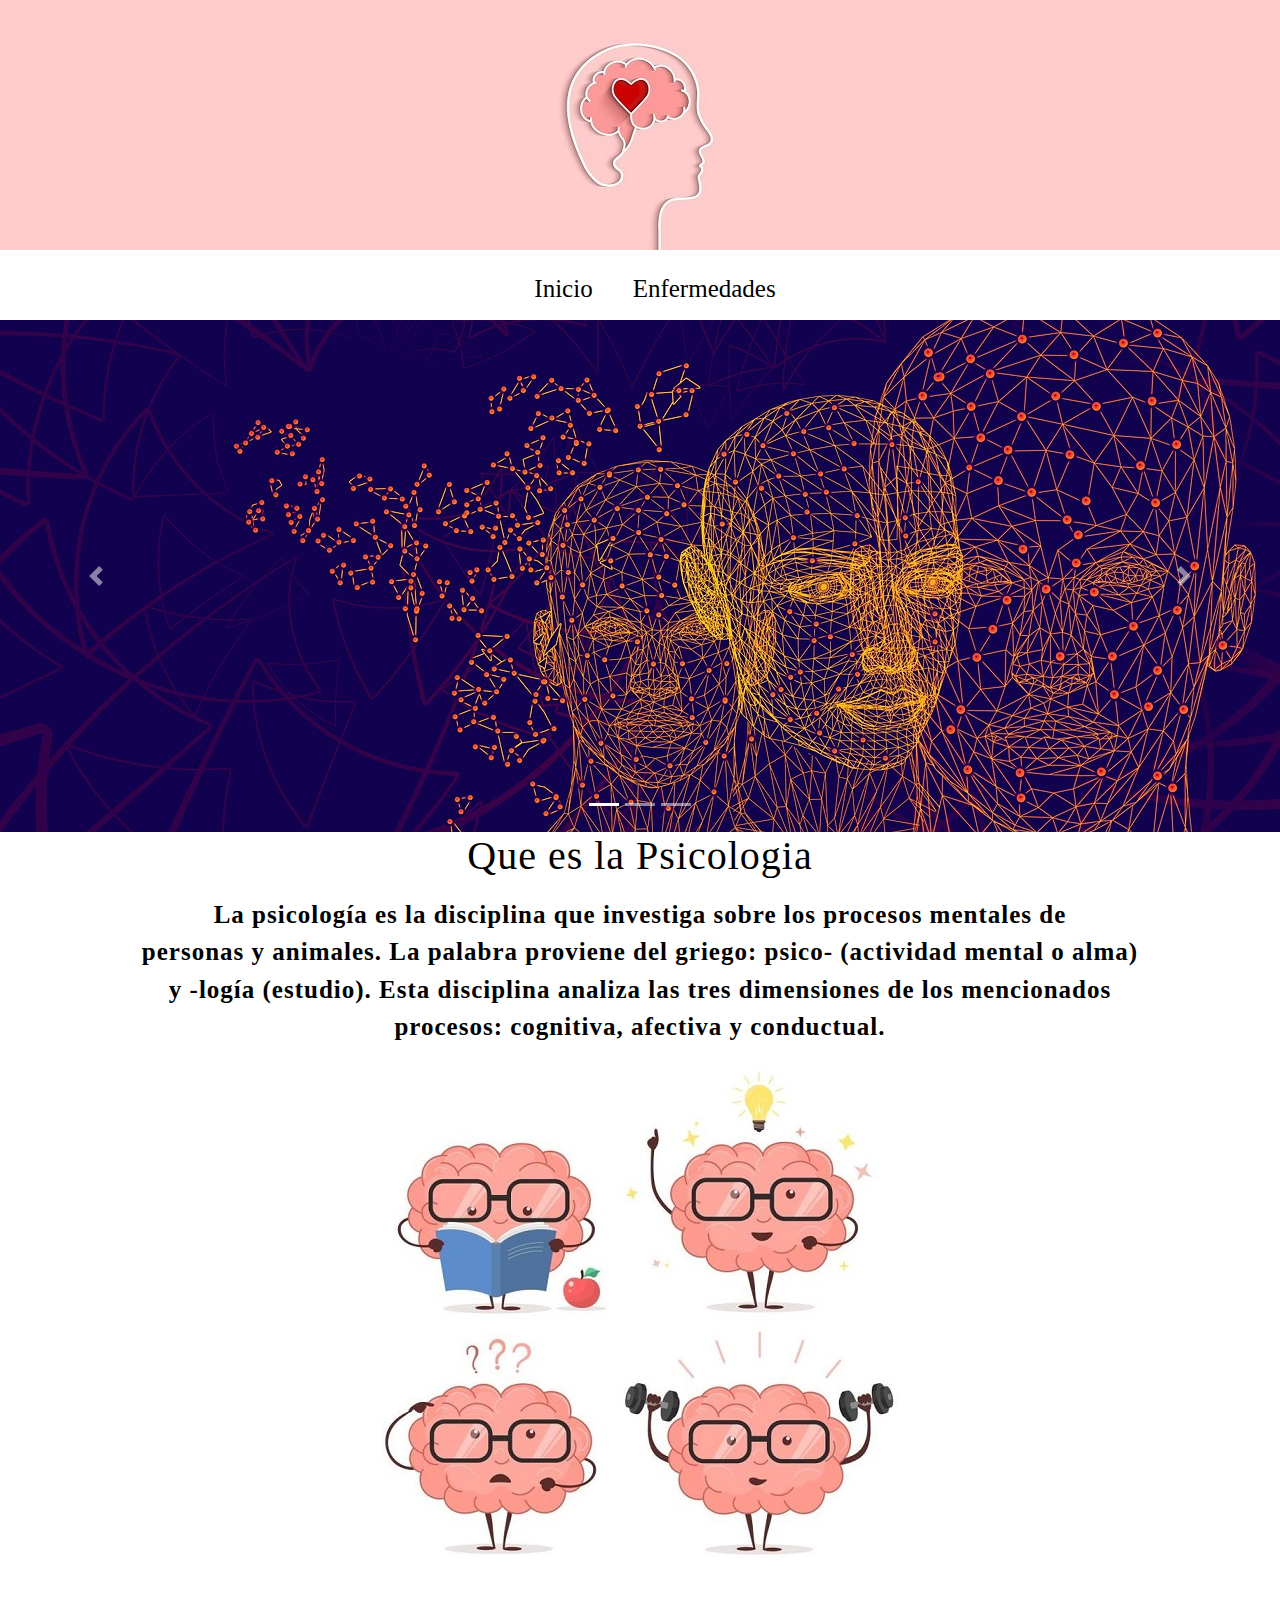
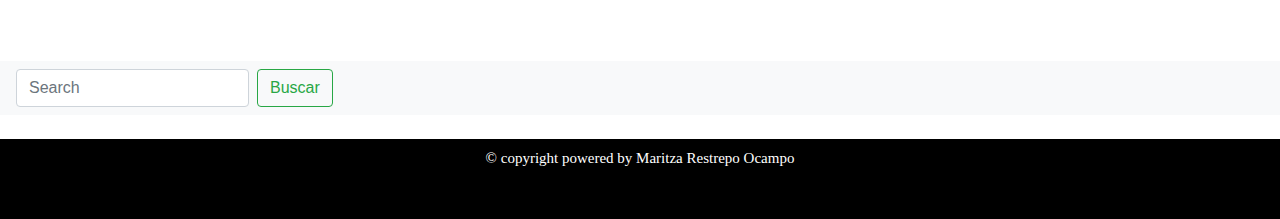
<file: index.html>
<!DOCTYPE html>
<html lang="en">
<head>
    <meta charset="UTF-8">
    <meta name="viewport" content="width=device-width, initial-scale=1.0">
    <title>Actividad 5</title>
    <link  rel="icon" href="icon/favicon.png">
    <link rel="stylesheet" href="css/estilo.css">
    <link rel="stylesheet" href="https://stackpath.bootstrapcdn.com/bootstrap/4.5.2/css/bootstrap.min.css" integrity="sha384-JcKb8q3iqJ61gNV9KGb8thSsNjpSL0n8PARn9HuZOnIxN0hoP+VmmDGMN5t9UJ0Z" crossorigin="anonymous">
</head>
<body>

    <header class="logo_header">
        <img src="img/logo.jpeg" alt="">

    </header>

    <header class="menu_header">

        <nav class="menu">
            <ul> 
                <li> <a href="index.html">Inicio</a></li>
                <li> <a href="enfermedades.html">Enfermedades</a></li>
            </ul>
        </nav>
    </header>


    <div id="carouselExampleIndicators" class="carousel slide" data-ride="carousel">
        <ol class="carousel-indicators">
          <li data-target="#carouselExampleIndicators" data-slide-to="0" class="active"></li>
          <li data-target="#carouselExampleIndicators" data-slide-to="1"></li>
          <li data-target="#carouselExampleIndicators" data-slide-to="2"></li>
        </ol>
        <div class="carousel-inner">
          <div class="carousel-item active">
            <img src="img/imagen1.jpg" class="d-block w-100" alt="responsive-image">
          </div>
          <div class="carousel-item">
            <img src="img/imagen2.jpg" class="d-block w-100" alt="responsive-image">
          </div>
          <div class="carousel-item">
            <img src="img/imagen3.jpg" class="d-block w-100" alt="responsive-image">
          </div>
        </div>
        <a class="carousel-control-prev" href="#carouselExampleIndicators" role="button" data-slide="prev">
          <span class="carousel-control-prev-icon" aria-hidden="true"></span>
          <span class="sr-only">Previous</span>
        </a>
        <a class="carousel-control-next" href="#carouselExampleIndicators" role="button" data-slide="next">
          <span class="carousel-control-next-icon" aria-hidden="true"></span>
          <span class="sr-only">Next</span>
        </a>
      </div>



     <article class="fisio_descripcion">
        <h1 class="h1">Que es la Psicologia</h1>
        <br>
       <section class="parrafofisio">
        <div class="p">
            <p> La psicología es la disciplina que investiga sobre los procesos mentales de<br>
                personas y animales. La palabra proviene del griego: psico- (actividad mental o alma)<br>
                y -logía (estudio). Esta disciplina analiza las tres dimensiones de los mencionados<br>
                procesos: cognitiva, afectiva y conductual.<br>
            </p>
        </div>  
      

        <div class="imagen">
            <img src="img/imagen4.jpeg"  alt="responsive-image">

        </div>

        </section>

    </article>

 
    
  
<script src="js/script.js"></script>
<script src="https://code.jquery.com/jquery-3.5.1.slim.min.js" integrity="sha384-DfXdz2htPH0lsSSs5nCTpuj/zy4C+OGpamoFVy38MVBnE+IbbVYUew+OrCXaRkfj" crossorigin="anonymous"></script>
<script src="https://cdn.jsdelivr.net/npm/popper.js@1.16.1/dist/umd/popper.min.js" integrity="sha384-9/reFTGAW83EW2RDu2S0VKaIzap3H66lZH81PoYlFhbGU+6BZp6G7niu735Sk7lN" crossorigin="anonymous"></script>
<script src="https://stackpath.bootstrapcdn.com/bootstrap/4.5.2/js/bootstrap.min.js" integrity="sha384-B4gt1jrGC7Jh4AgTPSdUtOBvfO8shuf57BaghqFfPlYxofvL8/KUEfYiJOMMV+rV" crossorigin="anonymous"></script>

  

<footer>
    <br>
    <br>
    
    <nav class="navbar navbar-light bg-light">
        <form class="form-inline" class="form">
          <input class="form-control mr-sm-2" type="search" placeholder="Search" aria-label="Search">
          <button class="btn btn-outline-success my-2 my-sm-0" type="submit">Buscar</button>
        </form>
      </nav>

      <br>
   
    <div class="textofooter" >
        <p> © copyright powered by  Maritza Restrepo Ocampo </p>    
    </div>

</footer>
    
</body>
</html>
</file>
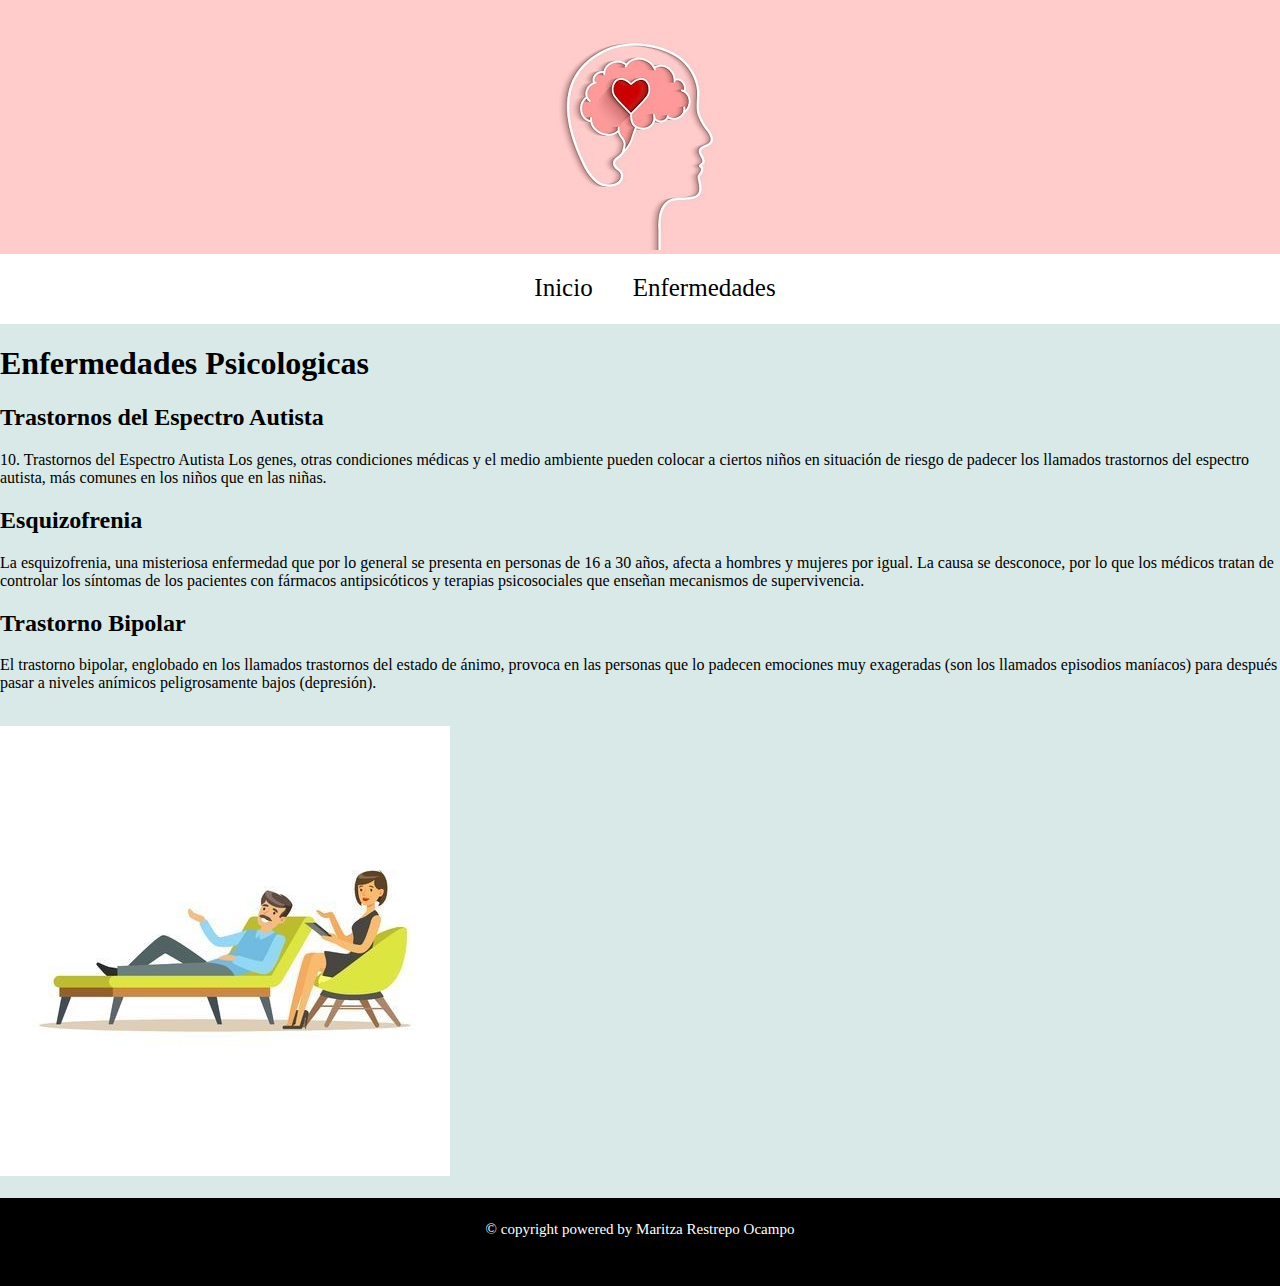
<file: enfermedades.html>
<!DOCTYPE html>
<html lang="en">
<head>
    <meta charset="UTF-8">
    <meta name="viewport" content="width=device-width, initial-scale=1.0">
    <title>Enfermedades</title>
    <link  rel="icon" href="icon/favicon.png">
    <link rel="stylesheet" href="css/estilo.css">
 
</head>
<body>

    <header class="logo_header">
        <img src="img/logo.jpeg" alt="">

    </header>

    <header class="menu_header">

        <nav class="menu">
            <ul> 
                <li> <a href="index.html">Inicio</a></li>
                <li> <a href="enfermedades.html">Enfermedades</a></li>
            </ul>

        </nav>


    </header>

 

 

    <div class="wrapper " class="wp" >

        <header>
            <h1 >Enfermedades Psicologicas</h1>
        </header>
            
    <section class="columns">
        
        <div class="column">
            <h2>Trastornos del Espectro Autista</h2>
            <p>10. Trastornos del Espectro Autista
                Los genes, otras condiciones médicas y el medio ambiente pueden colocar a ciertos niños en situación de riesgo de padecer los llamados trastornos del espectro autista, más comunes en los niños que en las niñas.</p>
        </div>
        
        <div class="column">
            <h2>Esquizofrenia</h2>
            <p>La esquizofrenia, una misteriosa enfermedad que por lo general se presenta en personas de 16 a 30 años, afecta a hombres y mujeres por igual. La causa se desconoce, por lo que los médicos tratan de controlar los síntomas de los pacientes con fármacos antipsicóticos y terapias psicosociales que enseñan mecanismos de supervivencia.</p>
        </div>
      
      <div class="column">
            <h2>Trastorno Bipolar</h2>
            <p>El trastorno bipolar, englobado en los llamados trastornos del estado de ánimo, provoca en las personas que lo padecen emociones muy exageradas (son los llamados episodios maníacos) para después pasar a niveles anímicos peligrosamente bajos (depresión).</p>
        </div>
        
    </section>	

    <br>
    <div class="imagen">
        <img src="img/imagen5.jpeg"  alt="responsive-image">

    </div>
    <br>


 
    <script src="js/script.js">

    </script>
  
  <footer>
     
      <div class="textofooter" >
          <p> © copyright powered by  Maritza Restrepo Ocampo </p>
  
      
      </div>
  
  </footer>
  
  
    
</body>
</html>
</file>
<file: css/estilo.css>
.menu_header{
width: 100%;
height: 70px;
z-index: 101;
background: white;
font-size: 23px;
font-family: Arial, Helvetica, sans-serif;
text-align: center;


}

.logo_header{
background: #ffcccb;
margin: auto;
text-align: center;

}

.menu ul{
padding: 0;
margin: 0;
list-style: none;
display: inline-flex;

}

.menu li{
padding-top: 15px;
padding-left: 30px;

}

.menu li a:hover{
    color: #183c76;
    text-decoration: overline;
}

.menu li a{

    display: block;
    padding: 5px;
    font-family: cursive;
    font-size: 25px;
    text-decoration: none;
    color: black;
}



body{

    margin: 0;
    background-color: #61a29a3d;
}

.fisio_descripcion{

    font-size: 40px;
    letter-spacing: 1px;
    margin: 0;
    margin-top: 50px;
    text-align: center;
    font-family: Arial, Helvetica, sans-serif;
    color: white;
}

.fisio_descripcion{
    letter-spacing: 1px;
    font-family: cursive;
    color:white;
    font-weight: bold;
    margin-top: -30px;
    text-align: center;
    font-size: 25px;
    padding-bottom: 35px;
}

.p{

    color: black;
}

.h1{

    position: relative;
    top: 30px;
    color: black;
}


.textofooter{

    padding-top: 8px;
    width: 100%;
    font-family: cursive;
    text-align: center;
    color: white;
    font-size: 15px;
    background-color: black ;
    height: 80px;
    

}

.form{

    margin: initial;
}

.wp{
    margin: 10%;
    position: relative;
    left: 30px;
}
</file>
